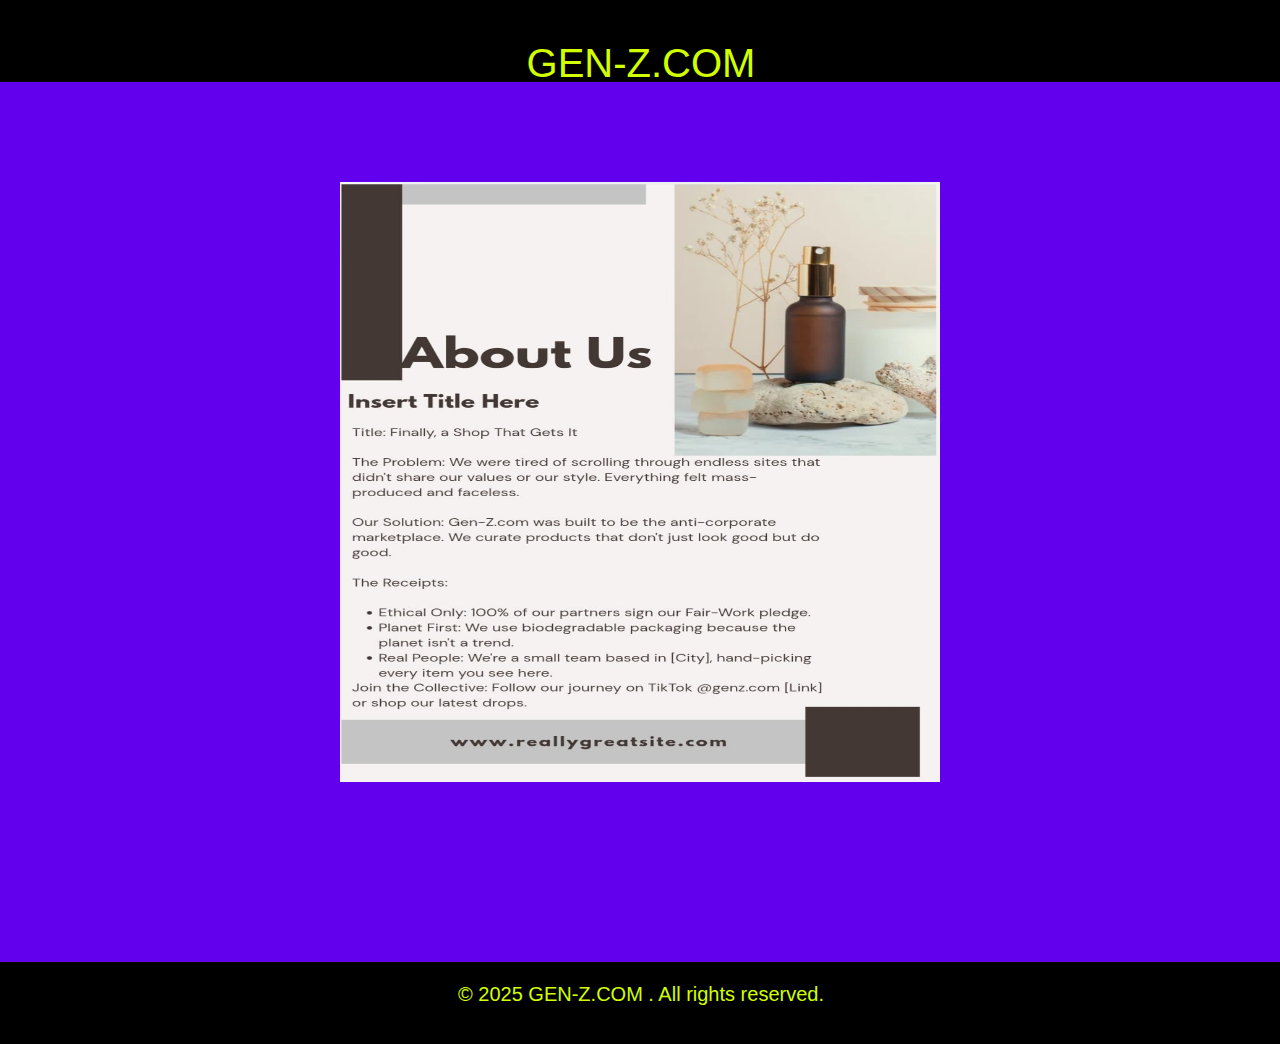
<file: aboutus.html>
<!DOCTYPE html>
<html lang="en">
    <head>
        <meta name="viewport" content="width=device-width, initial-scale=0.5">
        <style>
            body{
            background-color:#6200EE;  
            font-family: "Lato", sans-serif;
            height:100%;
            margin: 0;
            padding: 0;
            }
        footer {
  text-align: center;
  padding:1px;
  background-color:black;
  width:100%;
  color:#D1FF00;
  font-size:20px;
  height: 80px;
  margin-top: 80px;
}
header {
  background-color:black;
  color:black;
  margin:0%;
  padding:1px;
  height:80px;
  width:100%;
  


}
.center {
  display: block;
  margin-left: auto;
  margin-right: auto;
  width: 50%;
}

</style>
    </head>
    <body>
        <header>
        <p style="font-size:40px;text-align:center;color:#D1FF00;font-family:Impact, Haettenschweiler, 'Arial Narrow Bold', sans-serif;">GEN-Z.COM</p>
    </header>
        <img style="height:600px;width:600px;padding-top:100px;padding-bottom:100px;"; src="cart.png" class="center">
        <footer>
    <p>&copy; 2025 GEN-Z.COM . All rights reserved.</p>
  </footer>
  </body>
  </html>
</file>
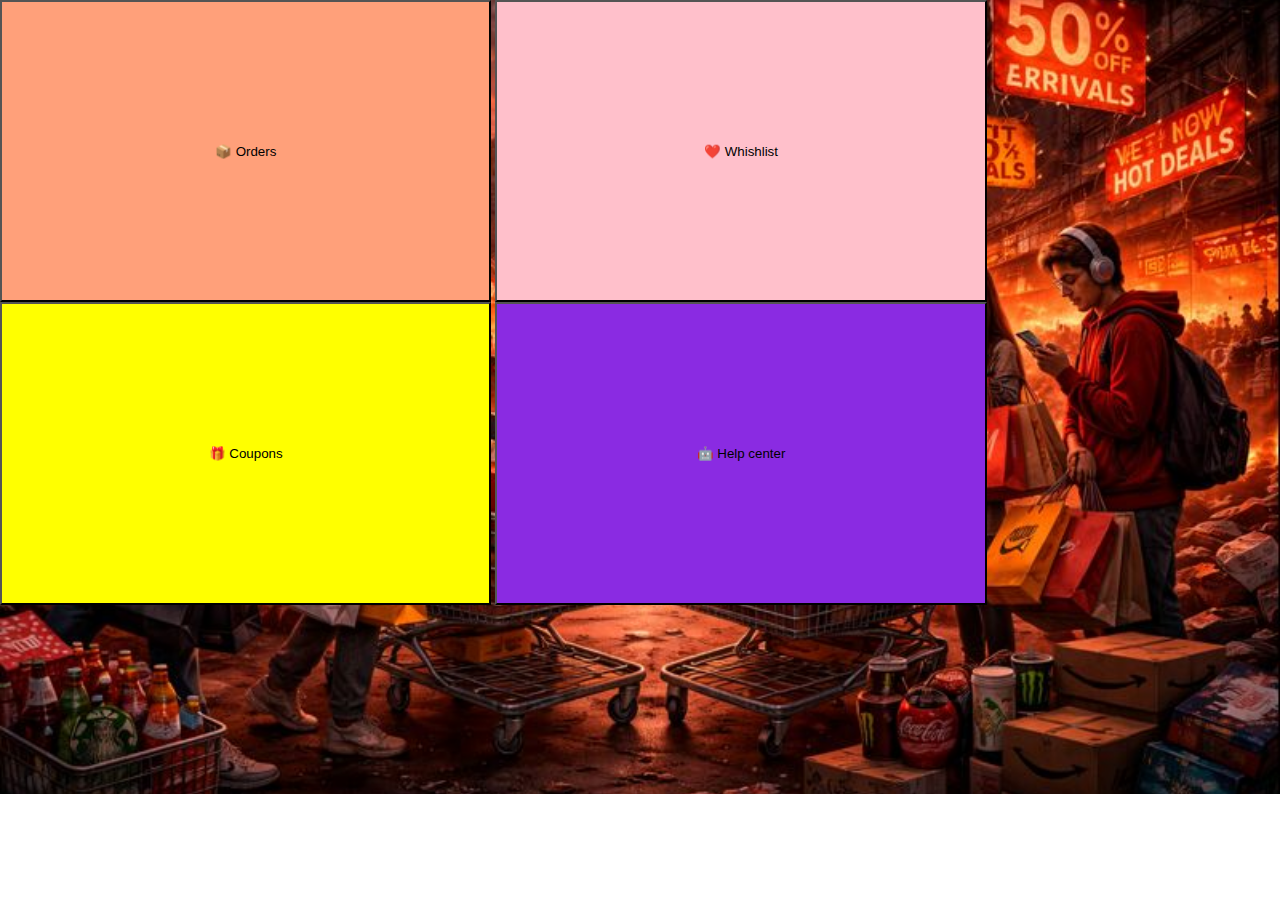
<file: account.html>
<!DOCTYPE html>
<html>
    <head>
      <style>
        body {
    height:100%;
    margin: 0;
    padding: 0;
}
        .bg-img {
  /* The image used */
  background-image: url("bg.png");
 
  /* Full height */
  height: 100%;
  
  /*Full width */
  width:100%;

  /* Center and scale the image nicely */
  background-position: center;
  background-repeat: no-repeat;
  background-size: cover;
}

      </style>
    </head>
    <body style="height:21cm";>
      <div class="bg-img">
<section id="account">
      <button style="height:8cm;width:13cm;background-color:lightsalmon;";>📦 Orders</button>
      <button style="height:8cm;width:13cm;background-color:pink;";>❤️ Whishlist</button>
      <button style="height:8cm;width:13cm;background-color:yellow;";>🎁 Coupons</button>
      <button style="height:8cm;width:13cm;background-color:blueviolet";>🤖 Help center</button>
  </section>
  </div>
  </body>
  </html>
</file>
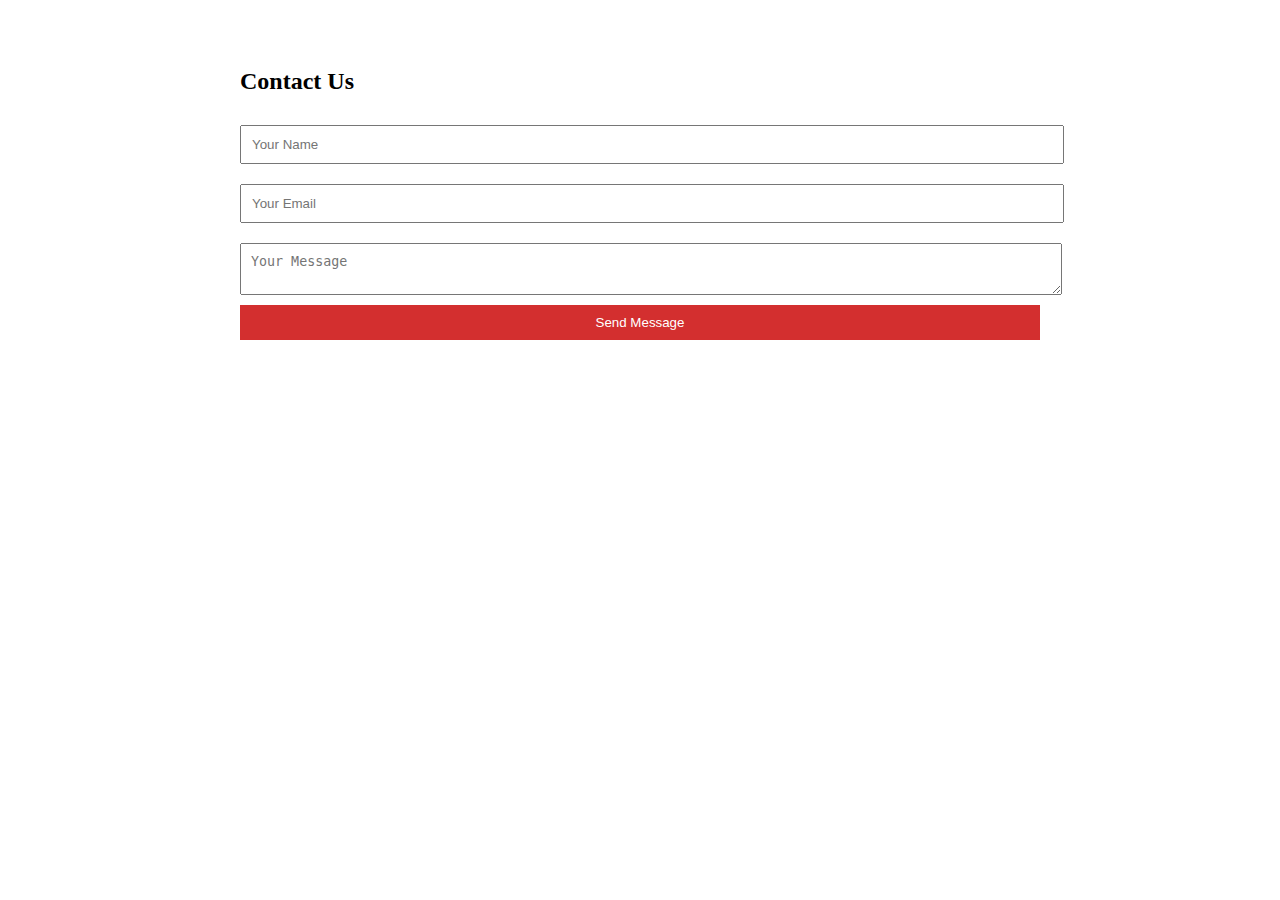
<file: contact.html>
<!DOCTYPE html>
<html>
    <head>
      <style>
      section {
  padding: 40px 20px;
  max-width: 800px;
  margin: auto;
}
form {
  display: flex;
  flex-direction: column;
}

form input,
form textarea {
  padding: 10px;
  margin: 10px 0;
  width: 100%;
}

form button {
  background-color: #d32f2f;
  color: white;
  border: none;
  padding: 10px;
  cursor: pointer;
}
      </style>
    </head>
    <body>
<section id="contact">
    <h2>Contact Us</h2>
    <form>
      <input type="text" placeholder="Your Name" required />
      <input type="email" placeholder="Your Email" required />
      <textarea placeholder="Your Message" required></textarea>
      <button type="submit">Send Message</button>
    </form>
  </section>
  </html>
</file>
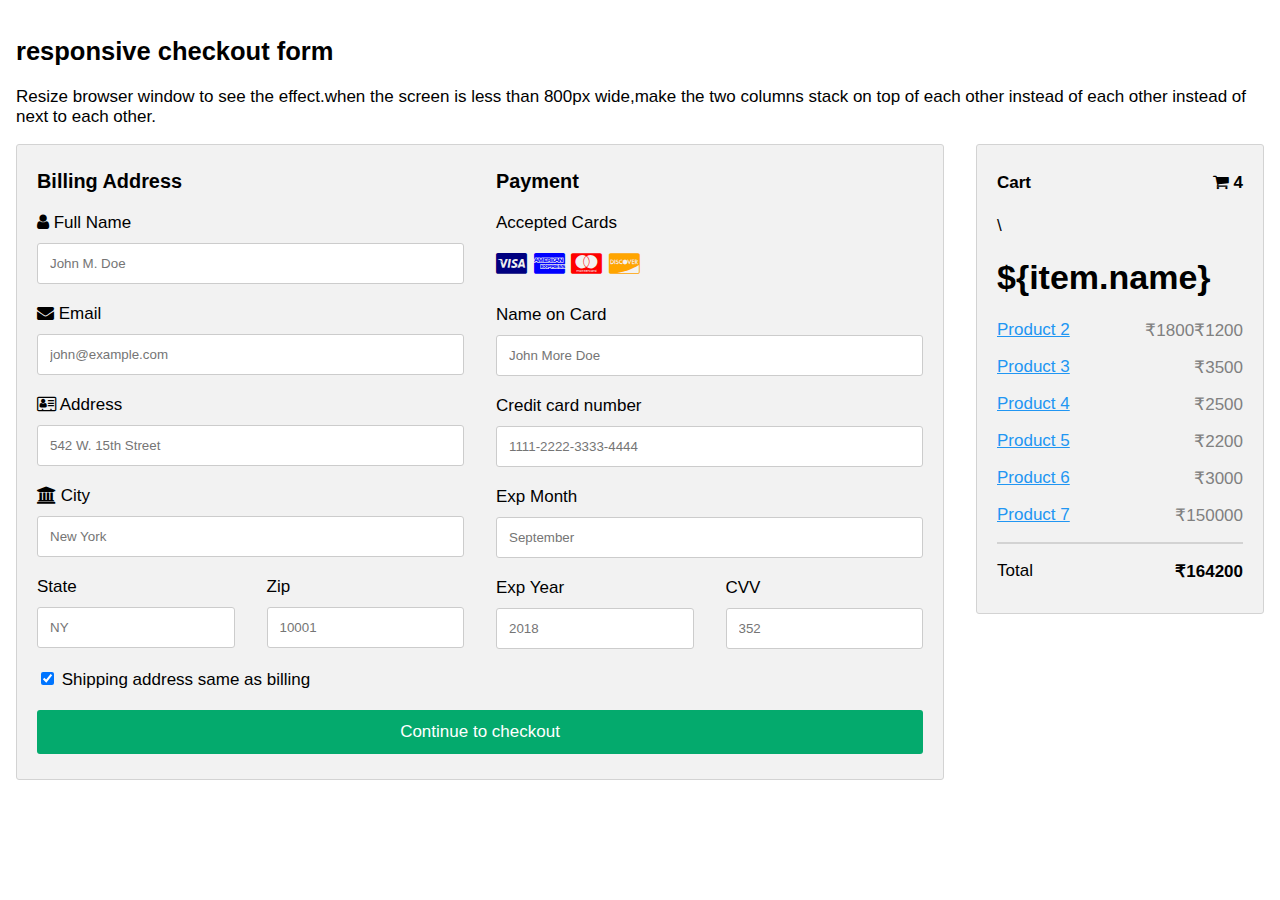
<file: product.html>
<!DOCTYPE html>
<html lang="en">
<head>
    <meta charset="UTF-8">
    <meta name="viewport" content="width=device-width, initial-scale=1.0">
    <link rel="stylesheet" href="https://cdnjs.cloudflare.com/ajax/libs/font-awesome/4.7.0/css/font-awesome.min.css">
    <style>
        body {
  font-family: Arial;
  font-size: 17px;
  padding: 8px;
}

* {
  box-sizing: border-box;
}

.row {
  display: -ms-flexbox; /* IE10 */
  display: flex;
  -ms-flex-wrap: wrap; /* IE10 */
  flex-wrap: wrap;
  margin: 0 -16px;
}

.col-25 {
  -ms-flex: 25%; /* IE10 */
  flex: 25%;
}

.col-50 {
  -ms-flex: 50%; /* IE10 */
  flex: 50%;
}

.col-75 {
  -ms-flex: 75%; /* IE10 */
  flex: 75%;
}

.col-25,
.col-50,
.col-75 {
  padding: 0 16px;
}

.container {
  background-color: #f2f2f2;
  padding: 5px 20px 15px 20px;
  border: 1px solid lightgrey;
  border-radius: 3px;
}

input[type=text] {
  width: 100%;
  margin-bottom: 20px;
  padding: 12px;
  border: 1px solid #ccc;
  border-radius: 3px;
}

label {
  margin-bottom: 10px;
  display: block;
}

.icon-container {
  margin-bottom: 20px;
  padding: 7px 0;
  font-size: 24px;
}

.btn {
  background-color: #04AA6D;
  color: white;
  padding: 12px;
  margin: 10px 0;
  border: none;
  width: 100%;
  border-radius: 3px;
  cursor: pointer;
  font-size: 17px;
}

.btn:hover {
  background-color: #45a049;
}

a {
  color: #2196F3;
}

hr {
  border: 1px solid lightgrey;
}

span.price {
  float: right;
  color: grey;
}

/* Responsive layout - when the screen is less than 800px wide, make the two columns stack on top of each other instead of next to each other (also change the direction - make the "cart" column go on top) */
@media (max-width: 800px) {
  .row {
    flex-direction: column-reverse;
  }
  .col-25 {
    margin-bottom: 20px;
  }
}
    </style>
    <title>Document</title>
</head>
<body>
<h2>responsive checkout form</h2>
<p>Resize browser window to see the effect.when the screen is less than 800px wide,make the two columns stack on top of each other instead of each other instead of next to each other.</p>
<div class="row">
  <div class="col-75">
    <div class="container">
      <form action="/action_page.php">

        <div class="row">
          <div class="col-50">
            <h3>Billing Address</h3>
            <label for="fname"><i class="fa fa-user"></i> Full Name</label>
            <input type="text" id="fname" name="firstname" placeholder="John M. Doe">
            <label for="email"><i class="fa fa-envelope"></i> Email</label>
            <input type="text" id="email" name="email" placeholder="john@example.com">
            <label for="adr"><i class="fa fa-address-card-o"></i> Address</label>
            <input type="text" id="adr" name="address" placeholder="542 W. 15th Street">
            <label for="city"><i class="fa fa-institution"></i> City</label>
            <input type="text" id="city" name="city" placeholder="New York">

            <div class="row">
              <div class="col-50">
                <label for="state">State</label>
                <input type="text" id="state" name="state" placeholder="NY">
              </div>
              <div class="col-50">
                <label for="zip">Zip</label>
                <input type="text" id="zip" name="zip" placeholder="10001">
              </div>
            </div>
          </div>

          <div class="col-50">
            <h3>Payment</h3>
            <label for="fname">Accepted Cards</label>
            <div class="icon-container">
              <i class="fa fa-cc-visa" style="color:navy;"></i>
              <i class="fa fa-cc-amex" style="color:blue;"></i>
              <i class="fa fa-cc-mastercard" style="color:red;"></i>
              <i class="fa fa-cc-discover" style="color:orange;"></i>
            </div>
            <label for="cname">Name on Card</label>
            <input type="text" id="cname" name="cardname" placeholder="John More Doe">
            <label for="ccnum">Credit card number</label>
            <input type="text" id="ccnum" name="cardnumber" placeholder="1111-2222-3333-4444">
            <label for="expmonth">Exp Month</label>
            <input type="text" id="expmonth" name="expmonth" placeholder="September">

            <div class="row">
              <div class="col-50">
                <label for="expyear">Exp Year</label>
                <input type="text" id="expyear" name="expyear" placeholder="2018">
              </div>
              <div class="col-50">
                <label for="cvv">CVV</label>
                <input type="text" id="cvv" name="cvv" placeholder="352">
              </div>
            </div>
          </div>

        </div>
        <label>
          <input type="checkbox" checked="checked" name="sameadr"> Shipping address same as billing
        </label>
        <input type="submit" value="Continue to checkout" class="btn">
      </form>
    </div>
  </div>

  <div class="col-25">
    <div class="container">
      <h4>Cart
        <span class="price" style="color:black">
          <i class="fa fa-shopping-cart"></i>
          <b>4</b>
        </span>
      </h4>\
      <h1 id="product-title">${item.name}</h1>
      <p><a href="#"></a> <span class="price">₹1200</span></p>
      <p><a href="#">Product 2</a> <span class="price">₹1800</span></p>
      <p><a href="#">Product 3</a> <span class="price">₹3500</span></p>
      <p><a href="#">Product 4</a> <span class="price">₹2500</span></p>
      <p><a href="#">Product 5</a> <span class="price">₹2200</span></p>
      <p><a href="#">Product 6</a> <span class="price">₹3000</span></p>
      <p><a href="#">Product 7</a> <span class="price">₹150000</span></p>
      <hr>
      <p>Total <span class="price" style="color:black"><b>₹164200</b></span></p>
    </div>
  </div>
</div>    
   <script src="script.js"></script>
   <script>
  const params = new URLSearchParams(window.location.search);
  const productName = params.get("name");
  if (productName) {
    document.getElementById("product-title").textContent = productName;
  }
</script>
</body>
</html>
</file>
